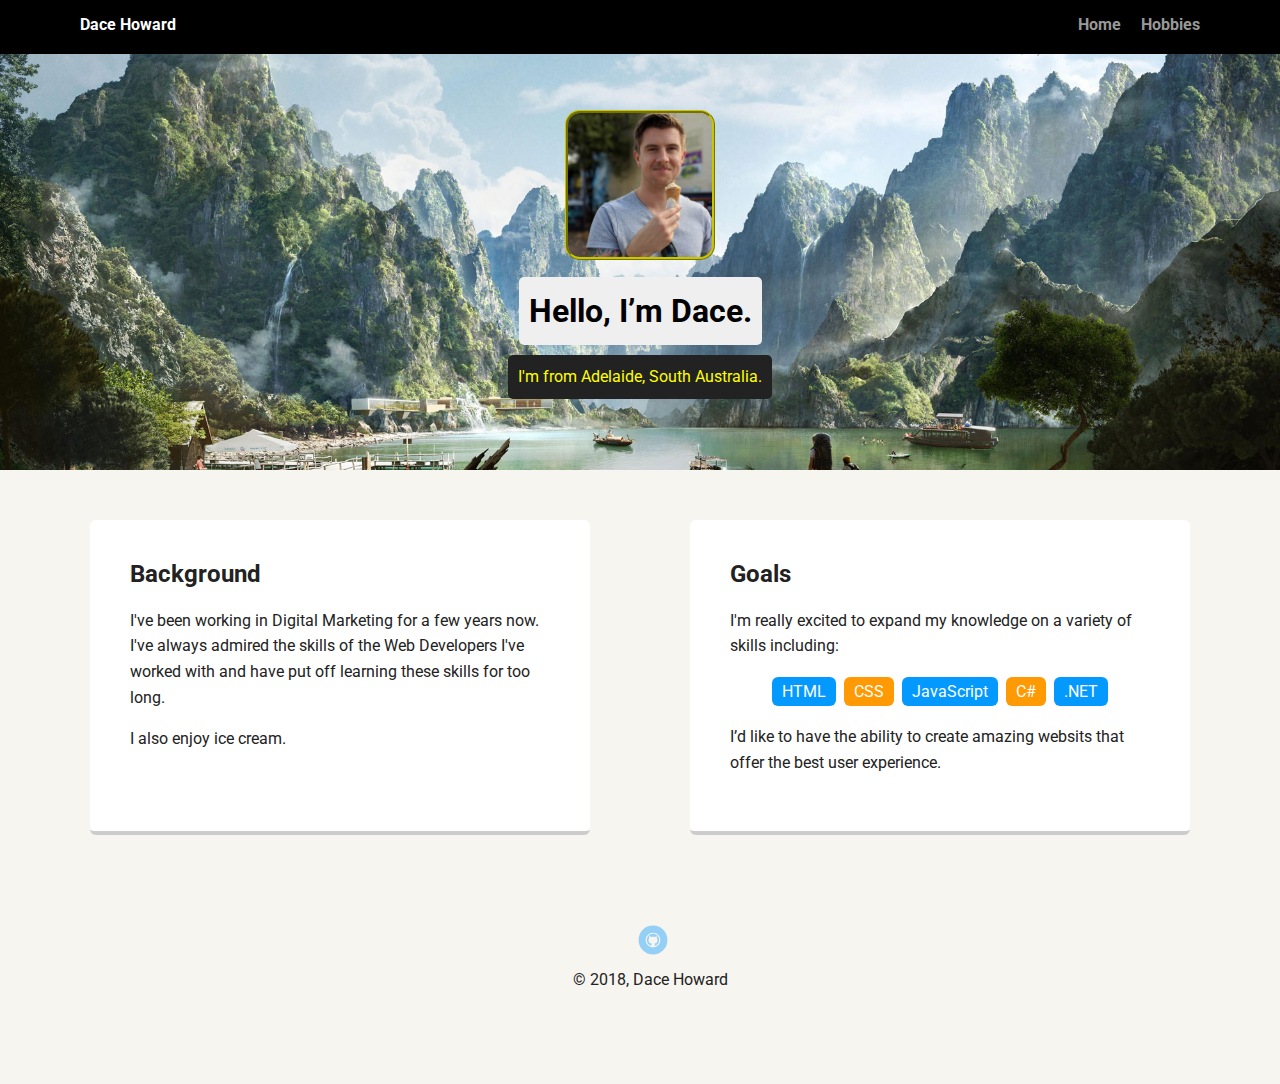
<file: index.html>
<!doctype html>
<html lang="en">
<head>
  <meta charset="utf-8">
  <title>Dace Howard's Profile</title>
  <meta name="viewport" content="width=device-width, initial-scale=1.0">
  <link rel="stylesheet" href="styles.css">
  <link href="https://fonts.googleapis.com/css?family=Muli%7CRoboto:400,300,500,700,900" rel="stylesheet"></head>
  <body>

    <div class="main-nav">
        <ul class="nav">
          <li class="name">Dace Howard</li>
          <li><a href="index.html">Home</a></li>
          <li><a href="hobbies.html">Hobbies</a></li>
        </ul>
    </div>

    <header>
      <img src="images/me.jpg" alt="Picture of Dace Howard with Ice Cream" class="profile-image">
      <h1 class="tag name">Hello, I’m Dace.</h1>
      <p class="tag location">I'm from Adelaide, South Australia.</p>
    </header>

    <main class="flex">
      <div class="card">
        <h2>Background</h2>
        <p>I've been working in Digital Marketing for a few years now. I've always admired the skills of the Web Developers I've worked with and have put off learning these skills for too long.</p>
        <p>I also enjoy ice cream.</p>
      </div> 

      <div class="card">
        <h2>Goals</h2>
        <p>I'm really excited to expand my knowledge on a variety of skills including:</p>
        <ul class="skills">
          <li>HTML</li>
          <li>CSS</li>
          <li>JavaScript</li>
          <li>C#</li>
          <li>.NET</li>
        </ul>
        <p>I’d like to have the ability to create amazing websits that offer the best user experience.</p>
      </div>   

    </main>
    <footer>
      <ul>
        <li><a href="https://github.com/skullkid61" target="_blank" class="social github">Github</a></li>
      </ul>
      <p class="copyright">&copy; 2018, Dace Howard</p>
    </footer>
  </body>
  </html>
</file>
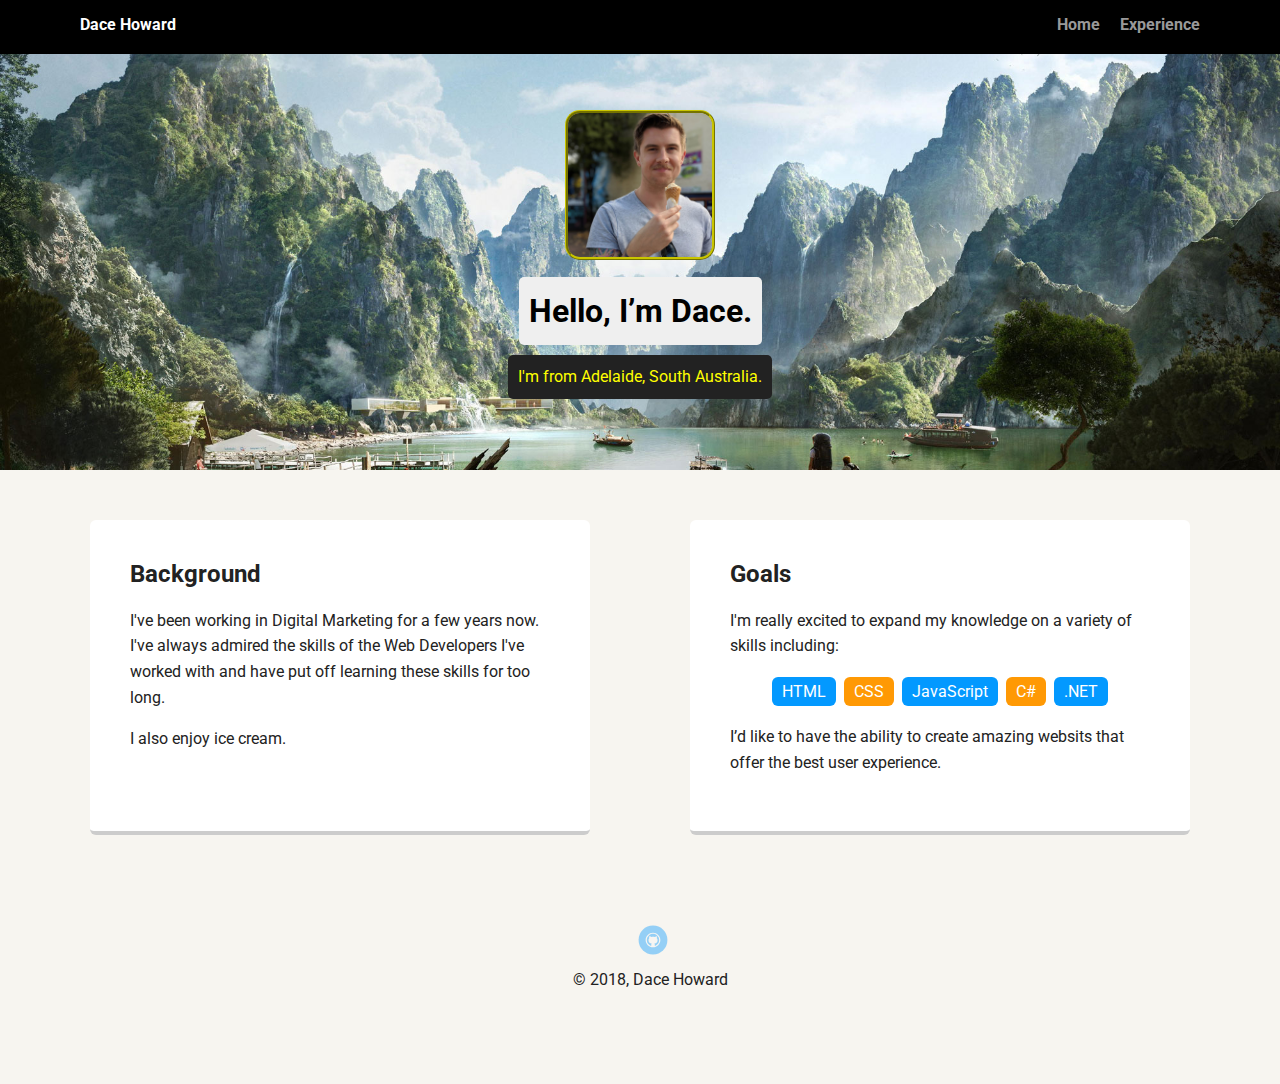
<file: experience.html>
<!doctype html>
<html lang="en">
<head>
  <meta charset="utf-8">
  <title>Dace Howard's Profile</title>
  <meta name="viewport" content="width=device-width, initial-scale=1.0">
  <link rel="stylesheet" href="styles.css">
  <link href="https://fonts.googleapis.com/css?family=Muli%7CRoboto:400,300,500,700,900" rel="stylesheet"></head>
  <body>

    <div class="main-nav">
        <ul class="nav">
          <li class="name">Dace Howard</li>
          <li><a href="index.html">Home</a></li>
          <li><a href="experience.html">Experience</a></li>
        </ul>
    </div>

    <header>
      <img src="images/me.jpg" alt="Picture of Dace Howard with Ice Cream" class="profile-image">
      <h1 class="tag name">Hello, I’m Dace.</h1>
      <p class="tag location">I'm from Adelaide, South Australia.</p>
    </header>

    <main class="flex">
      <div class="card">
        <h2>Background</h2>
        <p>I've been working in Digital Marketing for a few years now. I've always admired the skills of the Web Developers I've worked with and have put off learning these skills for too long.</p>
        <p>I also enjoy ice cream.</p>
      </div> 

      <div class="card">
        <h2>Goals</h2>
        <p>I'm really excited to expand my knowledge on a variety of skills including:</p>
        <ul class="skills">
          <li>HTML</li>
          <li>CSS</li>
          <li>JavaScript</li>
          <li>C#</li>
          <li>.NET</li>
        </ul>
        <p>I’d like to have the ability to create amazing websits that offer the best user experience.</p>
      </div> 

    </main>
    <footer>
      <ul>
        <li><a href="https://github.com/skullkid61" target="_blank" class="social github">Github</a></li>
      </ul>
      <p class="copyright">&copy; 2018, Dace Howard</p>
    </footer>
  </body>
  </html>
</file>
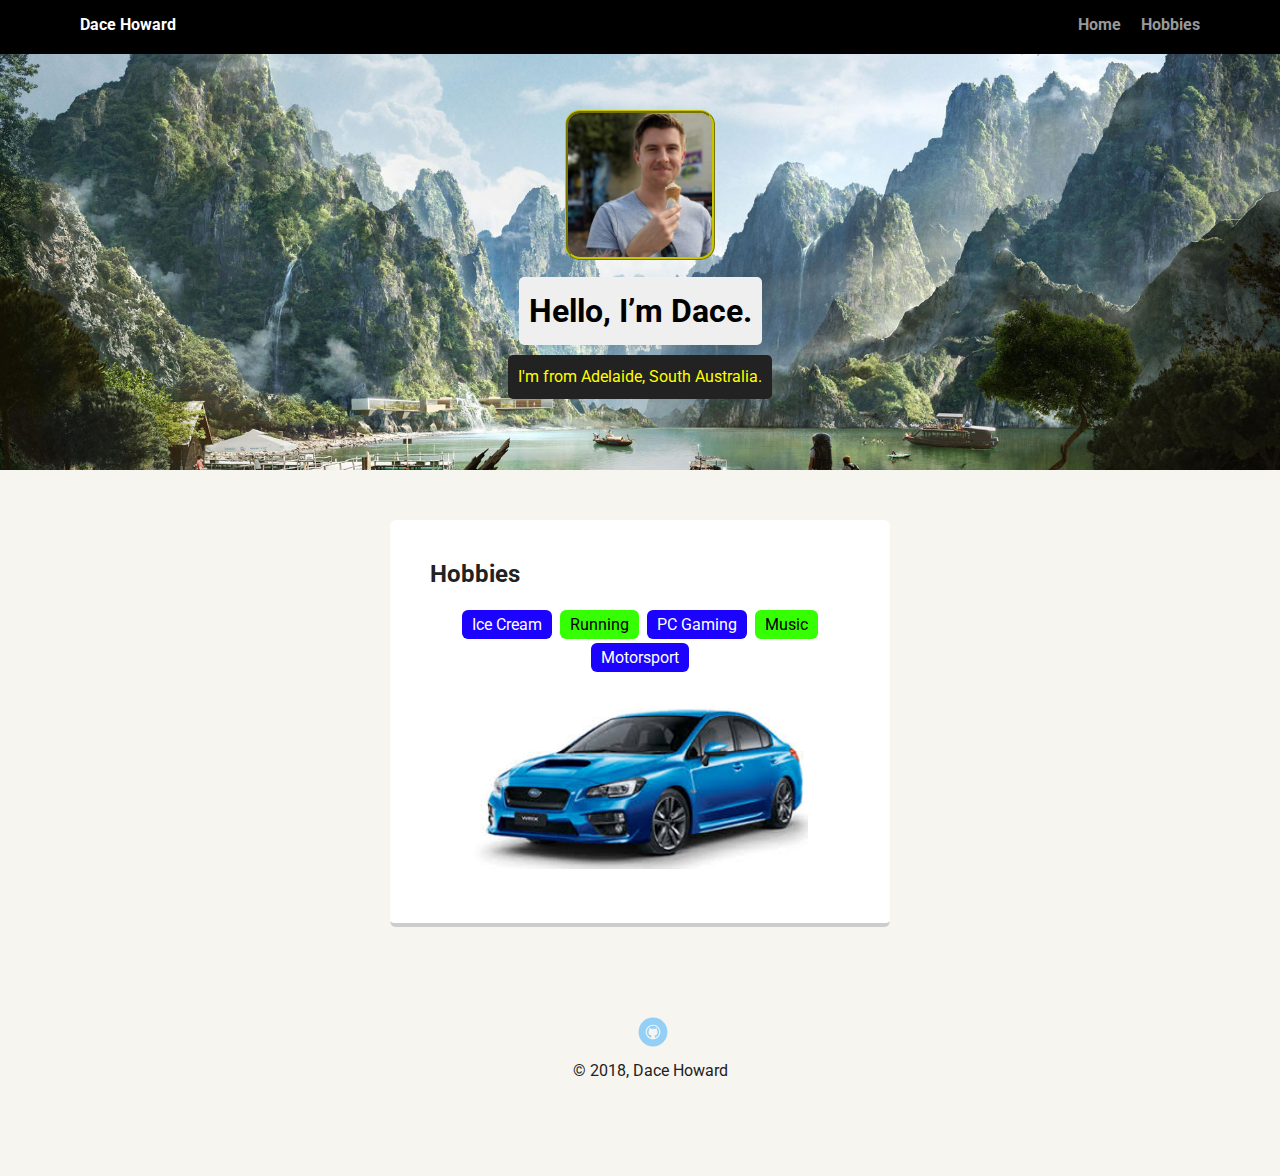
<file: hobbies.html>
<!doctype html>
<html lang="en">
<head>
  <meta charset="utf-8">
  <title>Dace Howard's Profile</title>
  <meta name="viewport" content="width=device-width, initial-scale=1.0">
  <link rel="stylesheet" href="styles.css">
  <link href="https://fonts.googleapis.com/css?family=Muli%7CRoboto:400,300,500,700,900" rel="stylesheet"></head>
  <body>

    <div class="main-nav">
        <ul class="nav">
          <li class="name">Dace Howard</li>
          <li><a href="index.html">Home</a></li>
          <li><a href="hobbies.html">Hobbies</a></li>
        </ul>
    </div>

    <header>
      <img src="images/me.jpg" alt="Picture of Dace Howard with Ice Cream" class="profile-image">
      <h1 class="tag name">Hello, I’m Dace.</h1>
      <p class="tag location">I'm from Adelaide, South Australia.</p>
    </header>

    <main class="flex">
      <div class="card">
        <h2>Hobbies</h2>
        <ul class="hobbies">
          <li>Ice Cream</li>
          <li>Running</li>
          <li>PC Gaming</li>
          <li>Music</li>
          <li>Motorsport</li>
        </ul>
        <img src="images/car.jpg" alt="Blue Suburu">
      </div> 

    </main>
    <footer>
      <ul>
        <li><a href="https://github.com/skullkid61" target="_blank" class="social github">Github</a></li>
      </ul>
      <p class="copyright">&copy; 2018, Dace Howard</p>
    </footer>
  </body>
  </html>
</file>
<file: styles.css>
/* Global Layout Set-up */
* { 
  box-sizing: border-box;
}
  
body {
  margin: 0;
  padding: 0;
  text-align: center;
  font-family: 'Roboto', sans-serif;
  color: #222;
  background: #f7f5f0;
}
/* Link Styles */

a {
  text-decoration: none;
  color: #999;
}
a:hover {
  color: #6633ff;
}

/* Section Styles */

.main-nav {
  width: 100%;
  background: black;
  min-height: 30px;
  padding: 10px;
  position: fixed;
  text-align: center;
}
.nav {
  display: flex;
  justify-content: space-around;
  font-weight: 700;
  list-style-type: none;
  margin: 0 auto;
  padding: 0;
}

.nav .name {
    display: block;
    margin-right: auto;
    color: white;
}
.nav li {
  padding: 5px 10px 10px 10px;
}
.nav a {
  transition: all .5s;
}
.nav a:hover {
  color: white
}

header {
  text-align: center;
  background: url('images/wallhaven-351577.jpg') no-repeat top center ;
  background-size: cover;
  overflow: hidden;
  padding-top: 60px;
}
header {
  line-height: 1.5;
}
header .profile-image {
  margin-top: 50px;
  width: 150px;
  height: 150px;
  border-radius: 10%;
  border: 3px ridge rgb(201, 197, 0);
  transition: all 1s;
}
header .profile-image:hover {
  transform: scale(1.5) rotate(350deg);
}
.tag {
  background-color: #efefef;
  color: black;
  padding: 10px;
  border-radius: 5px;
  display: table;
  margin: 10px auto;
} 
.location {
  background-color: #222;
  color: yellow;
}

.card {
  margin: 30px;
  padding: 20px 40px 40px;
  max-width: 500px;
  text-align: left;
  background: #fff;
  border-bottom: 4px solid #ccc;
  border-radius: 6px;
  transition: all .5s;
}
.card:hover {
  border-color: #008d3b;
}
.card img {
  margin: 10px 10%;
  width: 80%;
}

ul.skills {
  padding: 0;
  text-align: center;
}

.skills li {
  border-radius: 6px;
  display: inline-block;
  background: #ff9904;
  color: white;
  padding: 5px 10px;
  margin: 2px;
}

.skills li:nth-child(odd) {
  background: #0399ff;
}

ul.hobbies {
  padding: 0;
  text-align: center;
}

.hobbies li {
  border-radius: 6px;
  display: inline-block;
  background: #36ff04;
  color: black;
  padding: 5px 10px;
  margin: 2px;
}

.hobbies li:nth-child(odd) {
  background: #1c03ff;
  color: white;
}

footer {
  width: 100%;
  min-height: 30px;
  padding: 20px 0 40px 20px;
}

footer .copyright {
  top: -8px;
  font-size: .75em;
}

footer ul {
  list-style-type: none;
  margin: 0;
  padding: 0;
}

footer ul li {
  display: inline-block;
}

a.social {
  display: inline-block;
  text-indent: -9999px;
  margin-left: 5px;
  width: 30px;
  height: 30px;
  background-size: 30px 30px;
  opacity: .4;
  transition: all .5s;
}
a.twitter {
  background-image: url(images/twitter.svg);
}
a.linkedin {
  background-image: url(images/linkedin.svg);
}
a.github {
  background-image: url(images/github.svg);
}
a.social:hover {
  opacity: 1;
}
.clearfix {
  clear: both;
}

/* Styles for larger screens */
@media screen and (min-width: 720px) {
  
  .flex {
      display: -ms-flexbox;      /* TWEENER - IE 10 */
      display: flex; 
      max-width: 1200px;
      -ms-flex-pack: distribute;
      justify-content: space-around;
      margin: 0 auto;
  }

  header {
    min-height: 470px;
  }

  .nav {
    max-width: 1200px;
    padding: 0 30px;
  }


  main {
    padding-top: 20px;
  }

  main p {
    line-height: 1.6em;
  }

  footer {
    font-size: 1.3em;
    max-width: 1200px;
    margin: 40px auto;
  }

}
</file>
